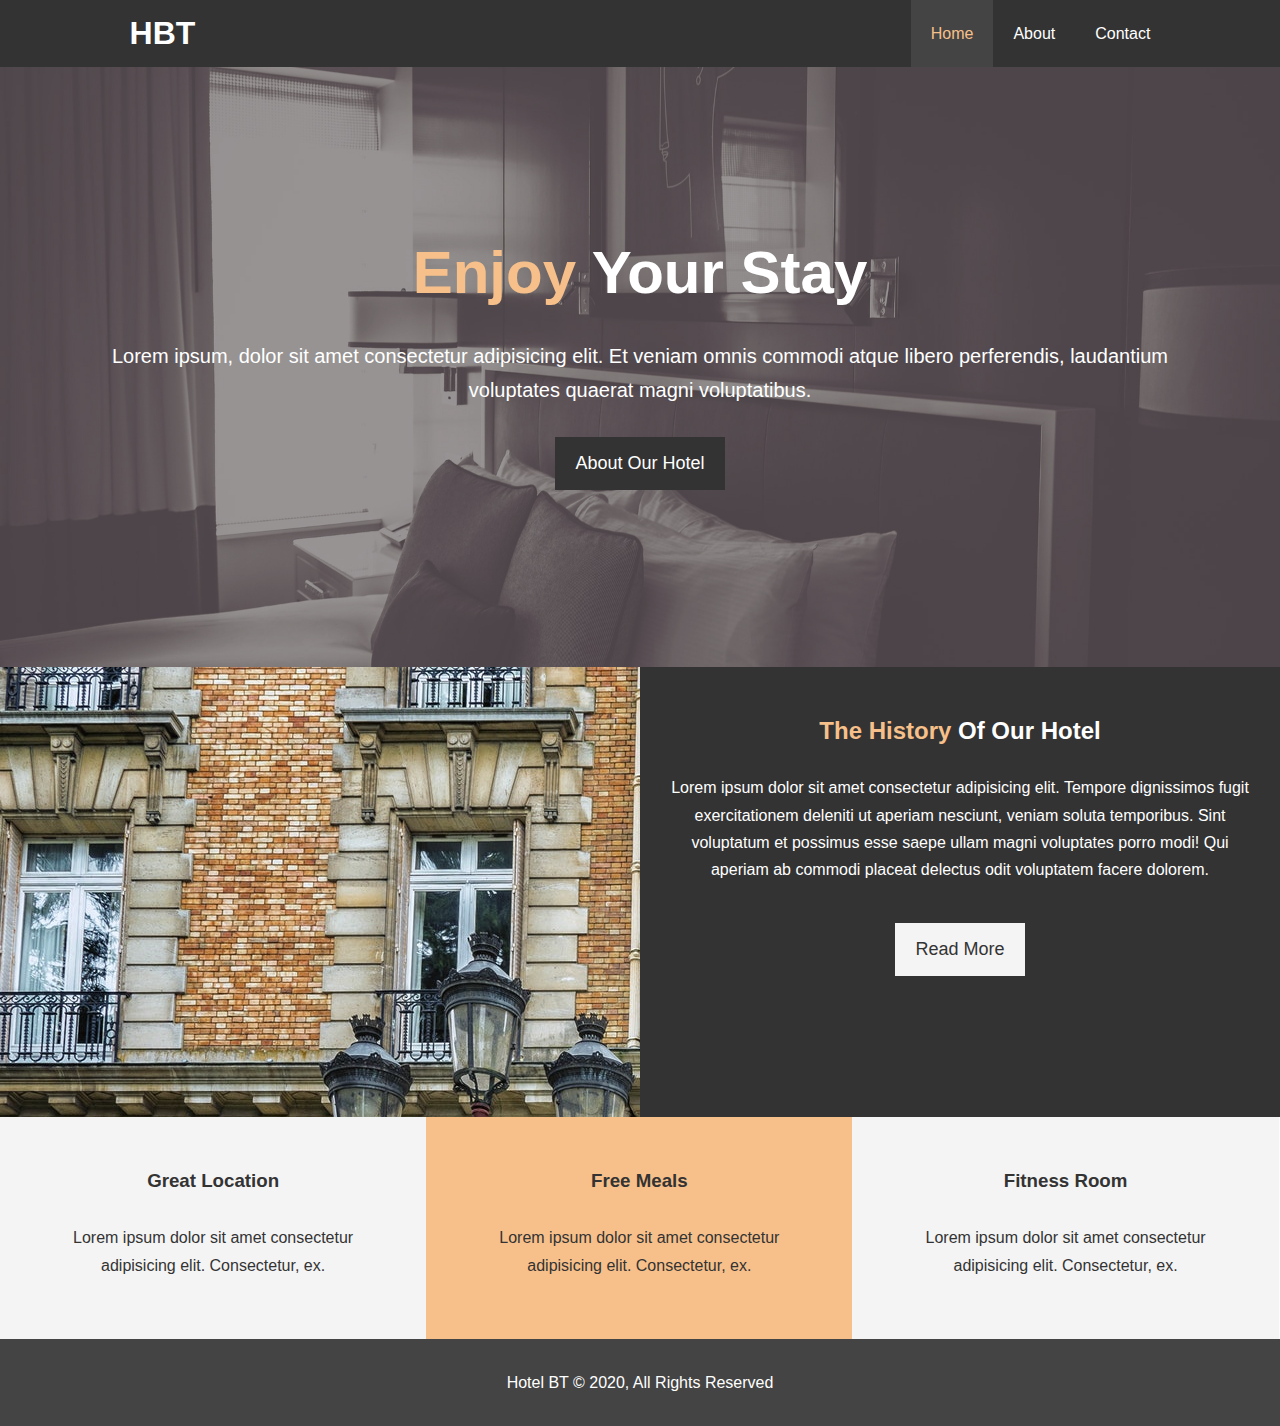
<file: index.html>
<!DOCTYPE html>
<html lang="en">
  <head>
    <meta charset="UTF-8" />
    <meta name="viewport" content="width=device-width, initial-scale=1.0" />
    <meta http-equiv="X-UA-Compatible" content="ie=edge" />
    <meta
      name="description"
      content="Welcome to the most ordinary hotel in Boston Massachusetts"
    />
    <meta name="keywords" content="hotel, boston hotel, new england hotel" />
    <link
      rel="stylesheet"
      href="https://use.fontawesome.com/releases/v5.6.1/css/all.css"
      integrity="sha384-gfdkjb5BdAXd+lj+gudLWI+BXq4IuLW5IT+brZEZsLFm++aCMlF1V92rMkPaX4PP"
      crossorigin="anonymous"
    />
    <link rel="stylesheet" href="css/style.css" />
    <link
      rel="stylesheet"
      media="screen and (max-width: 768px)"
      href="css/mobile.css"
    />
    <title>Hotel BT | Welcome</title>
  </head>
  <body>
    <header>
      <nav id="navbar">
        <div class="container">
          <h1 class="logo"><a href="index.html">HBT</a></h1>
          <ul>
            <li><a href="index.html">Contact</a></li>
            <li><a href="about.html">About</a></li>
            <li><a class="current" href="contact.html">Home</a></li>
          </ul>
        </div>
      </nav>
      <div id="showcase">
        <div class="container">
          <div class="showcase-content">
            <h1><span class="text-primary">Enjoy</span> Your Stay</h1>
            <p class="lead">
              Lorem ipsum, dolor sit amet consectetur adipisicing elit. Et
              veniam omnis commodi atque libero perferendis, laudantium
              voluptates quaerat magni voluptatibus.
            </p>
            <a class="btn" href="about.html">About Our Hotel</a>
          </div>
        </div>
      </div>
    </header>

    <section id="home-info" class="bg-dark">
      <div class="info-img"></div>
      <div class="info-content">
        <h2><span class="text-primary">The History</span> Of Our Hotel</h2>
        <p>
          Lorem ipsum dolor sit amet consectetur adipisicing elit. Tempore
          dignissimos fugit exercitationem deleniti ut aperiam nesciunt, veniam
          soluta temporibus. Sint voluptatum et possimus esse saepe ullam magni
          voluptates porro modi! Qui aperiam ab commodi placeat delectus odit
          voluptatem facere dolorem.
        </p>
        <a href="about.html" class="btn btn-light">Read More</a>
      </div>
    </section>

    <section id="features">
      <div class="box bg-light">
        <i class="fas fa-hotel fa-3x"></i>
        <h3>Great Location</h3>
        <p>
          Lorem ipsum dolor sit amet consectetur adipisicing elit. Consectetur,
          ex.
        </p>
      </div>
      <div class="box bg-primary">
        <i class="fas fa-utensils fa-3x"></i>
        <h3>Free Meals</h3>
        <p>
          Lorem ipsum dolor sit amet consectetur adipisicing elit. Consectetur,
          ex.
        </p>
      </div>
      <div class="box bg-light">
        <i class="fas fa-dumbbell fa-3x"></i>
        <h3>Fitness Room</h3>
        <p>
          Lorem ipsum dolor sit amet consectetur adipisicing elit. Consectetur,
          ex.
        </p>
      </div>
    </section>

    <div class="clr"></div>

    <footer id="main-footer">
      <p>Hotel BT &copy; 2020, All Rights Reserved</p>
    </footer>
  </body>
</html>
</file>
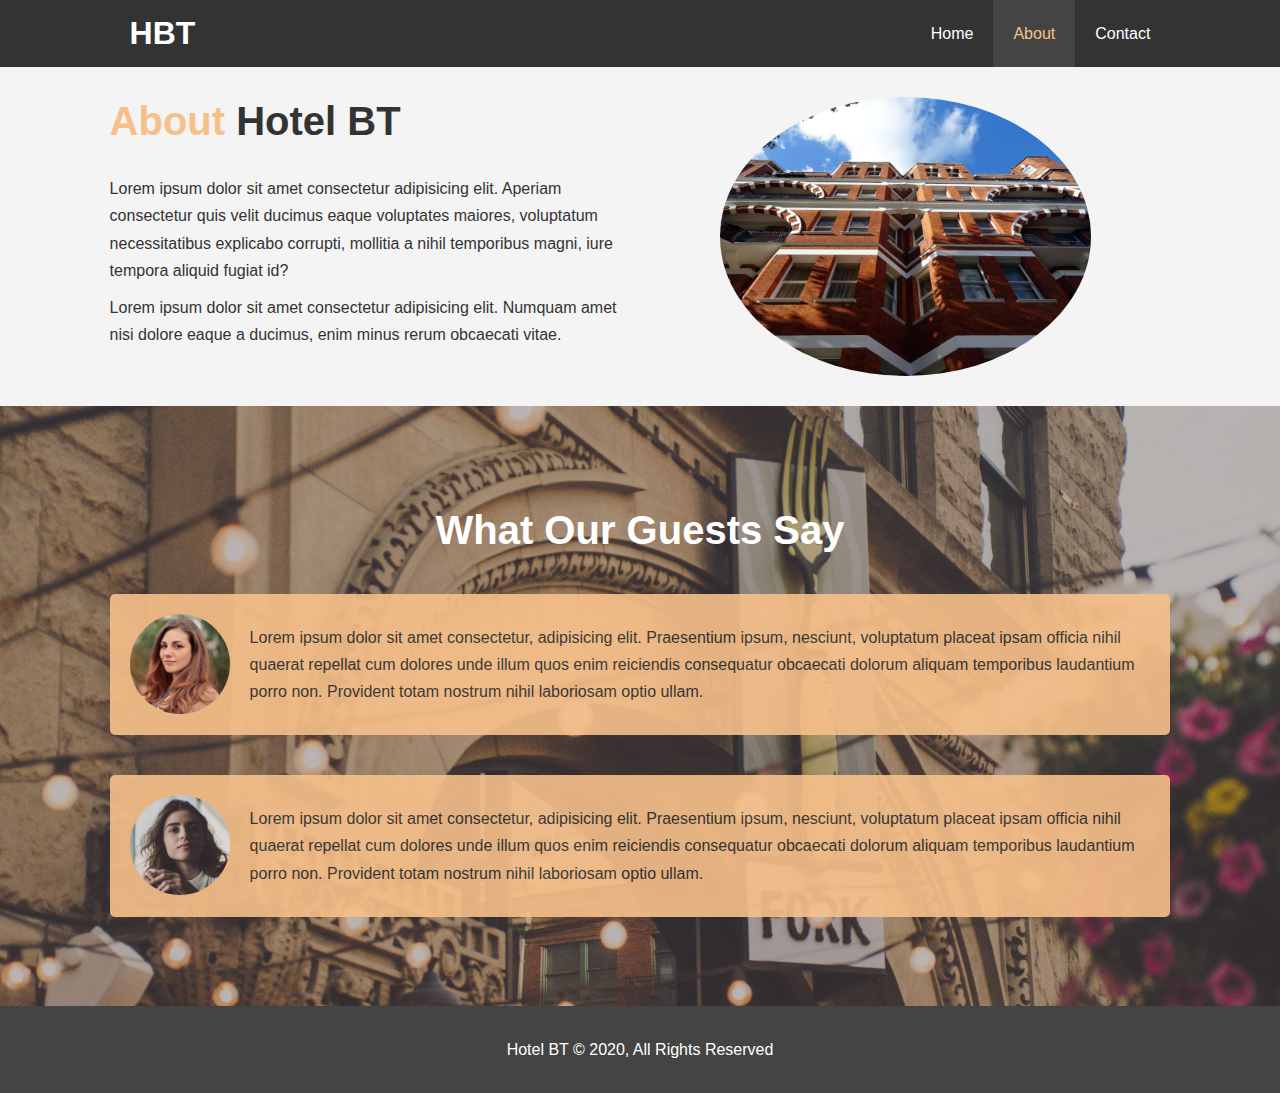
<file: about.html>
<!DOCTYPE html>
<html lang="en">
  <head>
    <meta charset="UTF-8" />
    <meta name="viewport" content="width=device-width, initial-scale=1.0" />
    <meta http-equiv="X-UA-Compatible" content="ie=edge" />
    <meta
      name="description"
      content="Welcome to the most ordinary hotel in Boston Massachusetts"
    />
    <meta name="keywords" content="hotel, boston hotel, new england hotel" />
    <link rel="stylesheet" href="css/style.css" />
    <link
      rel="stylesheet"
      media="screen and (max-width: 768px)"
      href="css/mobile.css"
    />
    <title>Hotel BT | About</title>
  </head>
  <body>
    <header>
      <nav id="navbar">
        <div class="container">
          <h1 class="logo"><a href="index.html">HBT</a></h1>
          <ul>
            <li><a href="contact.html">Contact</a></li>
            <li><a class="current" href="about.html">About</a></li>
            <li><a href="index.html">Home</a></li>
          </ul>
        </div>
      </nav>
    </header>

    <section id="about-info" class="bg-light py-3">
      <div class="container">
        <div class="info-left">
          <h1 class="l-heading">
            <span class="text-primary">About</span> Hotel BT
          </h1>
          <p>
            Lorem ipsum dolor sit amet consectetur adipisicing elit. Aperiam
            consectetur quis velit ducimus eaque voluptates maiores, voluptatum
            necessitatibus explicabo corrupti, mollitia a nihil temporibus
            magni, iure tempora aliquid fugiat id?
          </p>
          <p>
            Lorem ipsum dolor sit amet consectetur adipisicing elit. Numquam
            amet nisi dolore eaque a ducimus, enim minus rerum obcaecati vitae.
          </p>
        </div>
        <div class="info-right">
          <img src="./img/photo-2.jpg" alt="Hotel" />
        </div>
      </div>
    </section>

    <div class="cls"></div>

    <section id="testimonials" class="py-3">
      <div class="container">
        <h2 class="l-heading">What Our Guests Say</h2>
        <div class="testimonial bg-primary">
          <img src="img/person-1.jpg" alt="Samantha" />
          <p>
            Lorem ipsum dolor sit amet consectetur, adipisicing elit.
            Praesentium ipsum, nesciunt, voluptatum placeat ipsam officia nihil
            quaerat repellat cum dolores unde illum quos enim reiciendis
            consequatur obcaecati dolorum aliquam temporibus laudantium porro
            non. Provident totam nostrum nihil laboriosam optio ullam.
          </p>
        </div>
        <div class="testimonial bg-primary">
          <img src="img/person-2.jpg" alt="Jen" />
          <p>
            Lorem ipsum dolor sit amet consectetur, adipisicing elit.
            Praesentium ipsum, nesciunt, voluptatum placeat ipsam officia nihil
            quaerat repellat cum dolores unde illum quos enim reiciendis
            consequatur obcaecati dolorum aliquam temporibus laudantium porro
            non. Provident totam nostrum nihil laboriosam optio ullam.
          </p>
        </div>
      </div>
    </section>

    <footer id="main-footer">
      <p>Hotel BT &copy; 2020, All Rights Reserved</p>
    </footer>
  </body>
</html>
</file>
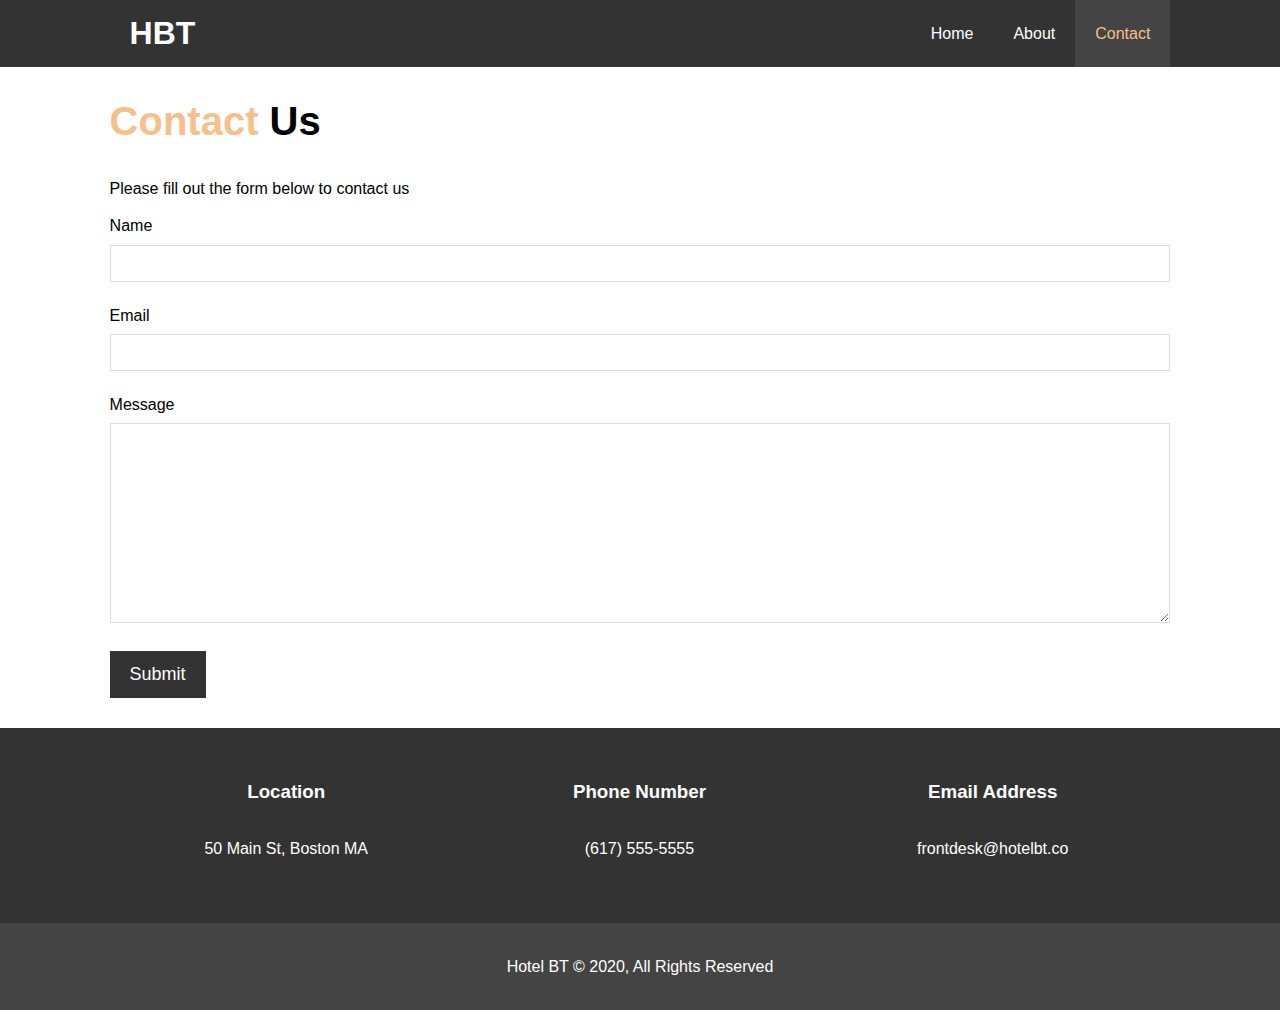
<file: contact.html>
<!DOCTYPE html>
<html lang="en">
  <head>
    <meta charset="UTF-8" />
    <meta name="viewport" content="width=device-width, initial-scale=1.0" />
    <meta http-equiv="X-UA-Compatible" content="ie=edge" />
    <meta
      name="description"
      content="Welcome to the most ordinary hotel in Boston Massachusetts"
    />
    <meta name="keywords" content="hotel, boston hotel, new england hotel" />
    <link
      rel="stylesheet"
      href="https://use.fontawesome.com/releases/v5.6.1/css/all.css"
      integrity="sha384-gfdkjb5BdAXd+lj+gudLWI+BXq4IuLW5IT+brZEZsLFm++aCMlF1V92rMkPaX4PP"
      crossorigin="anonymous"
    />
    <link rel="stylesheet" href="css/style.css" />
    <link
      rel="stylesheet"
      media="screen and (max-width: 768px)"
      href="css/mobile.css"
    />
    <title>Hotel BT | Contact</title>
  </head>
  <body>
    <header>
      <nav id="navbar">
        <div class="container">
          <h1 class="logo"><a href="index.html">HBT</a></h1>
          <ul>
            <li><a class="current" href="contact.html">Contact</a></li>
            <li><a href="about.html">About</a></li>
            <li><a href="index.html">Home</a></li>
          </ul>
        </div>
      </nav>
    </header>

    <section id="contact-form" class="py-3">
      <div class="container">
        <h1 class="l-heading"><span class="text-primary">Contact</span> Us</h1>
        <p>Please fill out the form below to contact us</p>
        <form>
          <div class="form-group">
            <label for="name">Name</label>
            <input type="text" name="name" id="name" />
          </div>
          <div class="form-group">
            <label for="email">Email</label>
            <input type="email" name="email" id="email" />
          </div>
          <div class="form-group">
            <label for="message">Message</label>
            <textarea name="message" id="message"></textarea>
          </div>
          <button class="btn" type="submit">Submit</button>
        </form>
      </div>
    </section>

    <section id="contact-info" class="bg-dark">
      <div class="container">
        <div class="box">
          <i class="fas fa-hotel fa-3x"></i>
          <h3>Location</h3>
          <p>50 Main St, Boston MA</p>
        </div>
        <div class="box">
          <i class="fas fa-phone fa-3x"></i>
          <h3>Phone Number</h3>
          <p>(617) 555-5555</p>
        </div>
        <div class="box">
          <i class="fas fa-envelope fa-3x"></i>
          <h3>Email Address</h3>
          <p>frontdesk@hotelbt.co</p>
        </div>
      </div>
    </section>

    <footer id="main-footer">
      <p>Hotel BT &copy; 2020, All Rights Reserved</p>
    </footer>
  </body>
</html>
</file>
<file: css/mobile.css>
#navbar .logo {
  float: none;
  text-align: center;
}

#navbar ul,
#navbar ul li {
  float: none;
}

#navbar ul li a {
  padding: 5px;
  border-bottom: 1px dotted #444;
}

#showcase {
  height: 100%;
}

#showcase .showcase-content {
  padding-top: 70px;
  padding-bottom: 30px;
}

#home-info .info-img {
  display: none;
}

#home-info .info-content {
  float: none;
  width: 100%;
}

/* Boxes */
.box {
  float: none;
  width: 100%;
}

/* About Info */
#about-info .info-right,
#about-info .info-left {
  float: none;
  width: 100%;
}

#about-info .info-right {
  margin-top: 30px;
}

.l-heading {
  text-align: center;
}

/* Testimonials */
#testimonials {
  height: 100%;
}

#contact-info .box {
  border-bottom: 1px dotted #444;
}
</file>
<file: css/style.css>
/* Reset Browser Default Styling */
* {
  margin: 0;
  padding: 0;
  box-sizing: border-box;
}

/* Main Styling */
html,
body {
  font-family: "Segoe UI", Tahoma, Geneva, Verdana, sans-serif;
  line-height: 1.7em;
}

a {
  color: #333;
  text-decoration: none;
}

h1,
h2,
h3 {
  padding-bottom: 20px;
}

p {
  margin: 10px 0;
}

/* Utility Classes */
.container {
  margin: auto;
  max-width: 86%;
  overflow: auto;
  padding: 0 20px;
}

.text-primary {
  color: #f7c08a;
}

.lead {
  font-size: 20px;
}

.btn {
  display: inline-block;
  font-size: 18px;
  color: #fff;
  background: #333;
  padding: 13px 20px;
  border: none;
  cursor: pointer;
}

.btn:hover {
  background: #f7c08a;
  color: #333;
}

.btn-light {
  background: #f4f4f4;
  color: #333;
}

.bg-dark {
  background: #333;
  color: #fff;
}

.bg-light {
  background: #f4f4f4;
  color: #333;
}

.bg-primary {
  background: #f7c08a;
  color: #333;
}

.clr {
  clear: both;
}

.l-heading {
  font-size: 40px;
  line-height: 1.2em;
}

/* Padding */
.py-1 {
  padding: 10px 0;
}

.py-2 {
  padding: 20px 0;
}

.py-3 {
  padding: 30px 0;
}

/* Navbar */
#navbar {
  background: #333;
  color: #fff;
  overflow: auto;
}

#navbar a {
  color: #fff;
}

#navbar .logo {
  float: left;
  padding: 20px;
}

#navbar ul {
  float: right;
  list-style: none;
}

#navbar ul li {
  float: right;
}

#navbar ul li a {
  display: block;
  padding: 20px;
  text-align: center;
}

#navbar ul li a:hover,
#navbar ul li a.current {
  background: #444;
  color: #f7c08a;
}

/* Showcase */
#showcase {
  background: url("../img/showcase.jpg") no-repeat center center/cover;
  height: 600px;
}

#showcase .showcase-content {
  color: #fff;
  text-align: center;
  padding-top: 170px;
}

#showcase .showcase-content h1 {
  font-size: 60px;
  line-height: 1.2em;
}

#showcase .showcase-content p {
  padding-bottom: 20px;
  line-height: 1.7em;
}

/* Home Info */
#home-info {
  height: 450px;
}

#home-info .info-img {
  float: left;
  width: 50%;
  background: url("../img/photo-1.jpg") no-repeat;
  min-height: 100%;
}

#home-info .info-content {
  float: right;
  width: 50%;
  height: 100%;
  text-align: center;
  padding: 50px 30px;
  overflow: hidden;
}

#home-info .info-content p {
  padding-bottom: 30px;
}

/* Features Section */
.box {
  float: left;
  width: 33.3%;
  padding: 50px;
  text-align: center;
}

.box i {
  margin-bottom: 10px;
}

/* About Info */
#about-info .info-right {
  float: right;
  width: 50%;
  min-height: 100%;
}

#about-info .info-right img {
  width: 70%;
  margin: auto;
  display: block;
  border-radius: 50%;
}

#about-info .info-left {
  float: left;
  width: 50%;
  min-height: 100%;
}

/* Testimonials */
#testimonials {
  height: 600px;
  background: url("../img/test-bg.jpg") no-repeat center center/cover;
  padding-top: 100px;
}

#testimonials h2 {
  color: #fff;
  text-align: center;
  padding-bottom: 40px;
}

#testimonials .testimonial {
  padding: 20px;
  margin-bottom: 40px;
  border-radius: 5px;
  opacity: 0.9;
}

#testimonials .testimonial img {
  width: 100px;
  float: left;
  margin-right: 20px;
  border-radius: 50%;
}

/* Contact Form */
#contact-form .form-group {
  margin-bottom: 20px;
}

#contact-form label {
  display: block;
  margin-bottom: 5px;
}

#contact-form input,
#contact-form textarea {
  width: 100%;
  padding: 10px;
  border: 1px solid #ddd;
}

#contact-form textarea {
  height: 200px;
}

#contact-form input:focus,
#contact-form textarea:focus {
  outline: none;
  border-color: #f7c08a;
}

/* Footer */
#main-footer {
  text-align: center;
  background: #444;
  color: #fff;
  padding: 20px;
}
</file>
